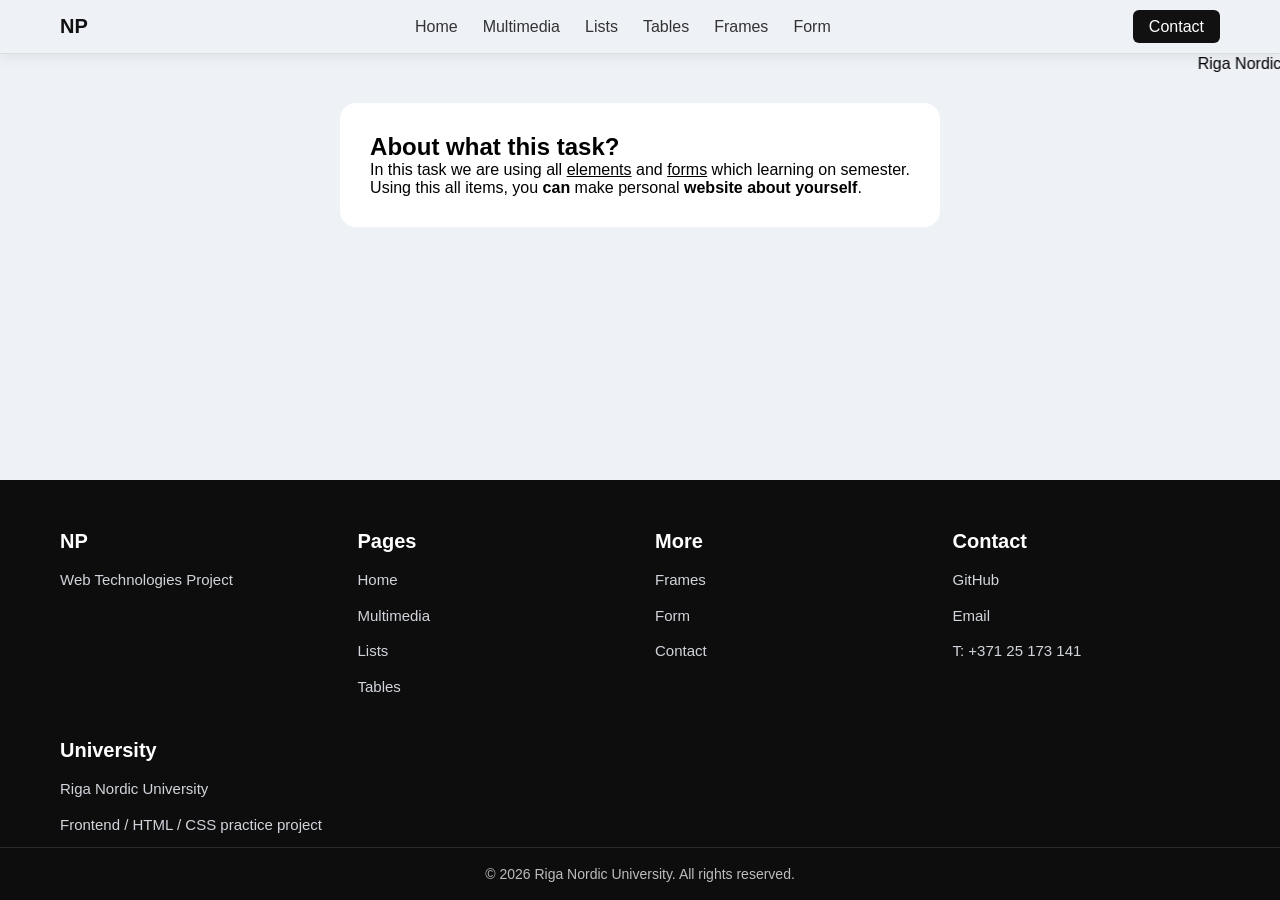
<file: index.html>
<!DOCTYPE html>
<html>
    <head>
        <title>Home</title>
        <link rel="stylesheet" href="style.css">
    </head>
    
    <body>
        
        <header class="header-home">
            <div class="header-container">

                <div class="logo">
                    <a href="#">NP</a>
                </div>
            <nav class="nav">
                <ul class="nav-list">
                    <li><a href="index.html">Home</a></li>
                    <li><a href="multimedia.html">Multimedia</a></li>
                    <li><a href="lists.html">Lists</a></li>
                    <li><a href="tables.html">Tables</a></li>
                    <li><a href="frames.html">Frames</a></li>
                    <li><a href="form.html">Form</a></li>   
                </ul>
            </nav>
            <div class="header-actions">
                <a href="#contact" class="btn">Contact</a>
            </div>
            </div>
        </header>

        <marquee>Riga Nordic University ( ‾́ ◡ ‾́ )</marquee>
        
        <section id="home">
            <h2>About what this task?</h2>
            <p>In this task we are using all <u>elements</u> and <u>forms</u> which learning on semester. </p>
            <p>Using this all items, you <b>can</b> make personal <b>website about yourself</b>.</p>
        </section>
        
        <footer class="footer">
        <div class="footer-container">

        <div class="footer-column">
            <h3>NP</h3>
            <p>Web Technologies Project</p>
        </div>

        <div class="footer-column">
            <h4>Pages</h4>
            <a href="index.html">Home</a>
            <a href="multimedia.html">Multimedia</a>
            <a href="lists.html">Lists</a>
            <a href="tables.html">Tables</a>
        </div>

        <div class="footer-column">
            <h4>More</h4>
            <a href="frames.html">Frames</a>
            <a href="form.html">Form</a>
            <a href="#">Contact</a>
        </div>

        <div class="footer-column" id="contact">
            <h4>Contact</h4>
            <a href="https://github.com/Akro38">GitHub</a>
            <a href="https://mail.google.com/">Email</a>
            <p>T: +371 25 173 141</p>
        </div>

        <div class="footer-column">
            <h4>University</h4>
            <p>Riga Nordic University</p>
            <p>Frontend / HTML / CSS practice project</p>
        </div>

    </div>

    <div class="footer-bottom">
        <p>© 2026 Riga Nordic University. All rights reserved.</p>
    </div>
</footer>
    </body>
</html>
</file>
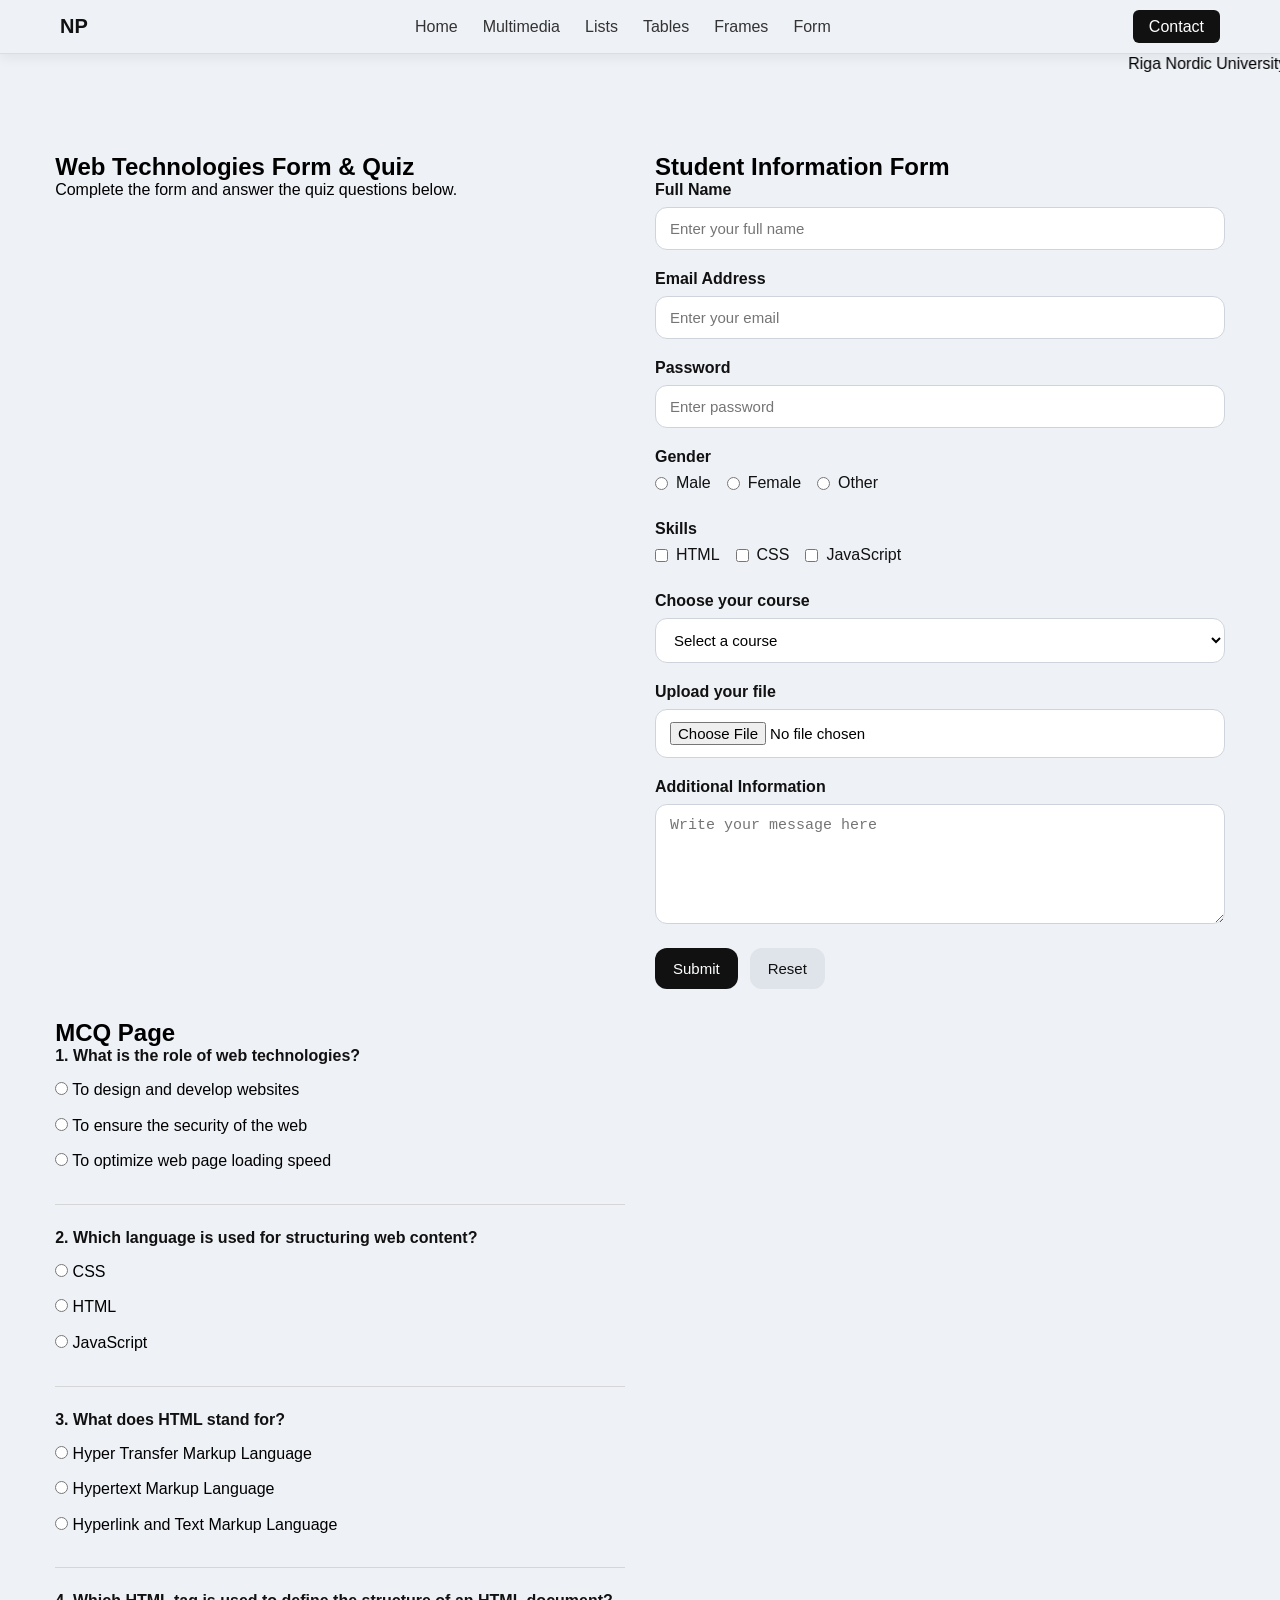
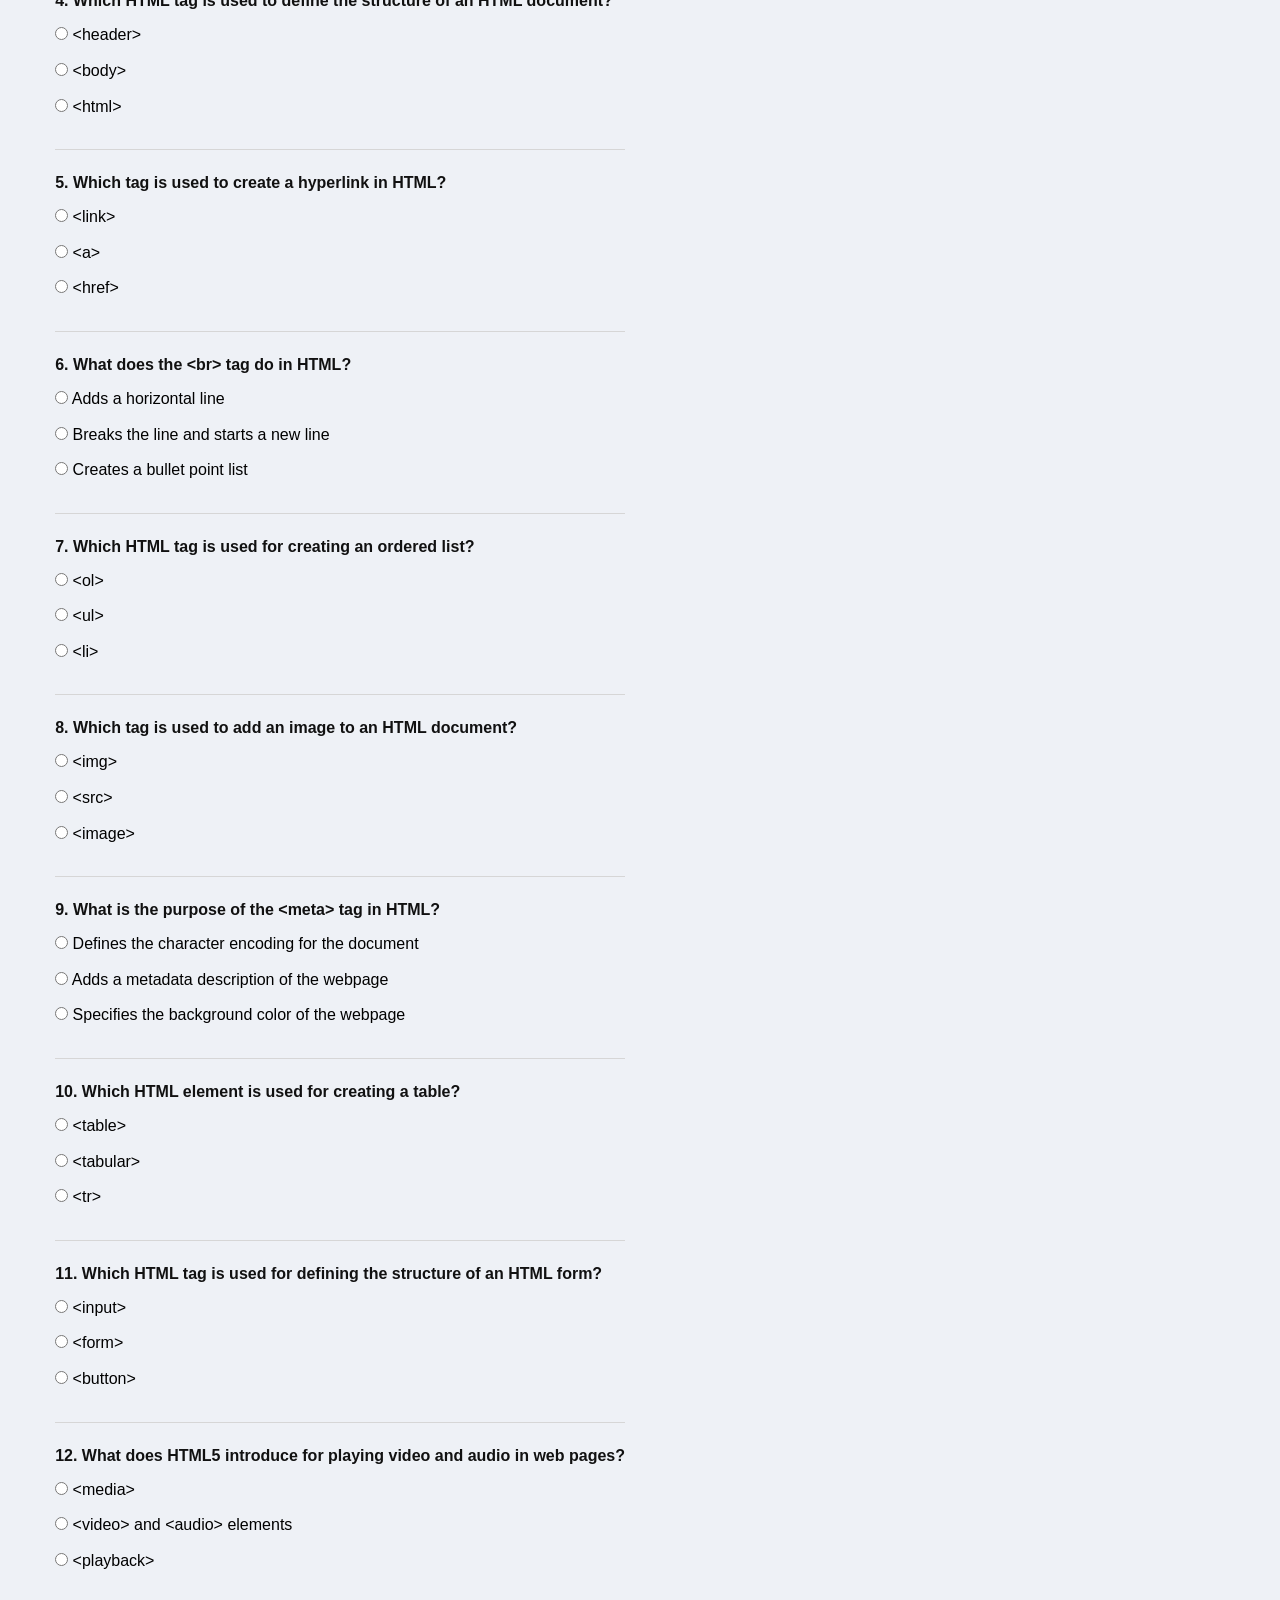
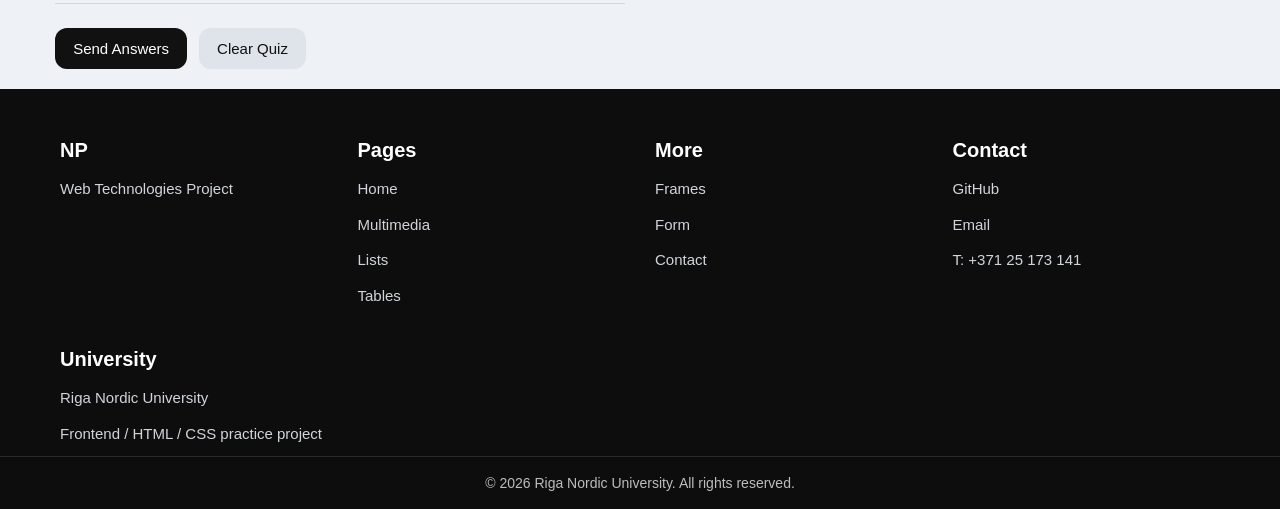
<file: form.html>
<!DOCTYPE html>
<html>
    <head>
        <title>Form</title>
        <link rel="stylesheet" href="style.css">
    </head>
    
    <body>
        <header class="header-form">
            <div class="header-container">

                <div class="logo">
                    <a href="#">NP</a>
                </div>
            <nav class="nav">
                <ul class="nav-list">
                    <li><a href="index.html">Home</a></li>
                    <li><a href="multimedia.html">Multimedia</a></li>
                    <li><a href="lists.html">Lists</a></li>
                    <li><a href="tables.html">Tables</a></li>
                    <li><a href="frames.html">Frames</a></li>
                    <li><a href="form.html">Form</a></li>   
                </ul>
            </nav>
            <div class="header-actions">
                <a href="#contact" class="btn">Contact</a>
            </div>
            </div>
        </header>

        <marquee>Riga Nordic University ( ‾́ ◡ ‾́ )</marquee>
        

        

    <main class="form-layout">
        <section class="form-hero">
            <h1>Web Technologies Form & Quiz</h1>
            <p>Complete the form and answer the quiz questions below.</p>
        </section>

        <section class="form-card">
            <h2>Student Information Form</h2>

            <form action="#" method="post" enctype="multipart/form-data">

                <div class="form-group">
                    <label for="fullname">Full Name</label>
                    <input type="text" id="fullname" name="fullname" placeholder="Enter your full name">
                </div>

                <div class="form-group">
                    <label for="email">Email Address</label>
                    <input type="text" id="email" name="email" placeholder="Enter your email">
                </div>

                <div class="form-group">
                    <label for="password">Password</label>
                    <input type="password" id="password" name="password" placeholder="Enter password">
                </div>

                <div class="form-group">
                    <label>Gender</label>
                    <div class="inline-options">
                        <label><input type="radio" name="gender" value="male"> Male</label>
                        <label><input type="radio" name="gender" value="female"> Female</label>
                        <label><input type="radio" name="gender" value="other"> Other</label>
                    </div>
                </div>

                <div class="form-group">
                    <label>Skills</label>
                    <div class="inline-options">
                        <label><input type="checkbox" name="skills" value="html"> HTML</label>
                        <label><input type="checkbox" name="skills" value="css"> CSS</label>
                        <label><input type="checkbox" name="skills" value="javascript"> JavaScript</label>
                    </div>
                </div>

                <div class="form-group">
                    <label for="course">Choose your course</label>
                    <select id="course" name="course">
                        <option value="">Select a course</option>
                        <option value="web-design">Web Design</option>
                        <option value="frontend">Frontend Development</option>
                        <option value="backend">Backend Development</option>
                    </select>
                </div>

                <div class="form-group">
                    <label for="file">Upload your file</label>
                    <input type="file" id="file" name="file">
                </div>

                <div class="form-group">
                    <label for="message">Additional Information</label>
                    <textarea id="message" name="message" rows="5" placeholder="Write your message here"></textarea>
                </div>

                <div class="form-buttons">
                    <input type="submit" value="Submit" class="btn-primary">
                    <input type="reset" value="Reset" class="btn-secondary">
                </div>
            </form>
        </section>

        <section class="quiz-card" id="quiz">
            <h2>MCQ Page</h2>

            <form action="#" method="post">

                <div class="question-block">
                    <p>1. What is the role of web technologies?</p>
                    <label><input type="radio" name="q1"> To design and develop websites</label>
                    <label><input type="radio" name="q1"> To ensure the security of the web</label>
                    <label><input type="radio" name="q1"> To optimize web page loading speed</label>
                </div>

                <div class="question-block">
                    <p>2. Which language is used for structuring web content?</p>
                    <label><input type="radio" name="q2"> CSS</label>
                    <label><input type="radio" name="q2"> HTML</label>
                    <label><input type="radio" name="q2"> JavaScript</label>
                </div>

                <div class="question-block">
                    <p>3. What does HTML stand for?</p>
                    <label><input type="radio" name="q3"> Hyper Transfer Markup Language</label>
                    <label><input type="radio" name="q3"> Hypertext Markup Language</label>
                    <label><input type="radio" name="q3"> Hyperlink and Text Markup Language</label>
                </div>

                <div class="question-block">
                    <p>4. Which HTML tag is used to define the structure of an HTML document?</p>
                    <label><input type="radio" name="q4"> &lt;header&gt;</label>
                    <label><input type="radio" name="q4"> &lt;body&gt;</label>
                    <label><input type="radio" name="q4"> &lt;html&gt;</label>
                </div>

                <div class="question-block">
                    <p>5. Which tag is used to create a hyperlink in HTML?</p>
                    <label><input type="radio" name="q5"> &lt;link&gt;</label>
                    <label><input type="radio" name="q5"> &lt;a&gt;</label>
                    <label><input type="radio" name="q5"> &lt;href&gt;</label>
                </div>

                <div class="question-block">
                    <p>6. What does the &lt;br&gt; tag do in HTML?</p>
                    <label><input type="radio" name="q6"> Adds a horizontal line</label>
                    <label><input type="radio" name="q6"> Breaks the line and starts a new line</label>
                    <label><input type="radio" name="q6"> Creates a bullet point list</label>
                </div>

                <div class="question-block">
                    <p>7. Which HTML tag is used for creating an ordered list?</p>
                    <label><input type="radio" name="q7"> &lt;ol&gt;</label>
                    <label><input type="radio" name="q7"> &lt;ul&gt;</label>
                    <label><input type="radio" name="q7"> &lt;li&gt;</label>
                </div>

                <div class="question-block">
                    <p>8. Which tag is used to add an image to an HTML document?</p>
                    <label><input type="radio" name="q8"> &lt;img&gt;</label>
                    <label><input type="radio" name="q8"> &lt;src&gt;</label>
                    <label><input type="radio" name="q8"> &lt;image&gt;</label>
                </div>

                <div class="question-block">
                    <p>9. What is the purpose of the &lt;meta&gt; tag in HTML?</p>
                    <label><input type="radio" name="q9"> Defines the character encoding for the document</label>
                    <label><input type="radio" name="q9"> Adds a metadata description of the webpage</label>
                    <label><input type="radio" name="q9"> Specifies the background color of the webpage</label>
                </div>

                <div class="question-block">
                    <p>10. Which HTML element is used for creating a table?</p>
                    <label><input type="radio" name="q10"> &lt;table&gt;</label>
                    <label><input type="radio" name="q10"> &lt;tabular&gt;</label>
                    <label><input type="radio" name="q10"> &lt;tr&gt;</label>
                </div>

                <div class="question-block">
                    <p>11. Which HTML tag is used for defining the structure of an HTML form?</p>
                    <label><input type="radio" name="q11"> &lt;input&gt;</label>
                    <label><input type="radio" name="q11"> &lt;form&gt;</label>
                    <label><input type="radio" name="q11"> &lt;button&gt;</label>
                </div>

                <div class="question-block">
                    <p>12. What does HTML5 introduce for playing video and audio in web pages?</p>
                    <label><input type="radio" name="q12"> &lt;media&gt;</label>
                    <label><input type="radio" name="q12"> &lt;video&gt; and &lt;audio&gt; elements</label>
                    <label><input type="radio" name="q12"> &lt;playback&gt;</label>
                </div>

                <div class="form-buttons">
                    <input type="submit" value="Send Answers" class="btn-primary">
                    <input type="reset" value="Clear Quiz" class="btn-secondary">
                </div>

            </form>
        </section>
    </main>

                <footer class="footer">
        <div class="footer-container">

        <div class="footer-column">
            <h3>NP</h3>
            <p>Web Technologies Project</p>
        </div>

        <div class="footer-column">
            <h4>Pages</h4>
            <a href="index.html">Home</a>
            <a href="multimedia.html">Multimedia</a>
            <a href="lists.html">Lists</a>
            <a href="tables.html">Tables</a>
        </div>

        <div class="footer-column">
            <h4>More</h4>
            <a href="frames.html">Frames</a>
            <a href="form.html">Form</a>
            <a href="#">Contact</a>
        </div>

        <div class="footer-column" id="contact">
            <h4>Contact</h4>
            <a href="https://github.com/Akro38">GitHub</a>
            <a href="https://mail.google.com/">Email</a>
            <p>T: +371 25 173 141</p>
        </div>

        <div class="footer-column">
            <h4>University</h4>
            <p>Riga Nordic University</p>
            <p>Frontend / HTML / CSS practice project</p>
        </div>

    </div>

    <div class="footer-bottom">
        <p>© 2026 Riga Nordic University. All rights reserved.</p>
    </div>
</footer>
</body>
</html>
</file>
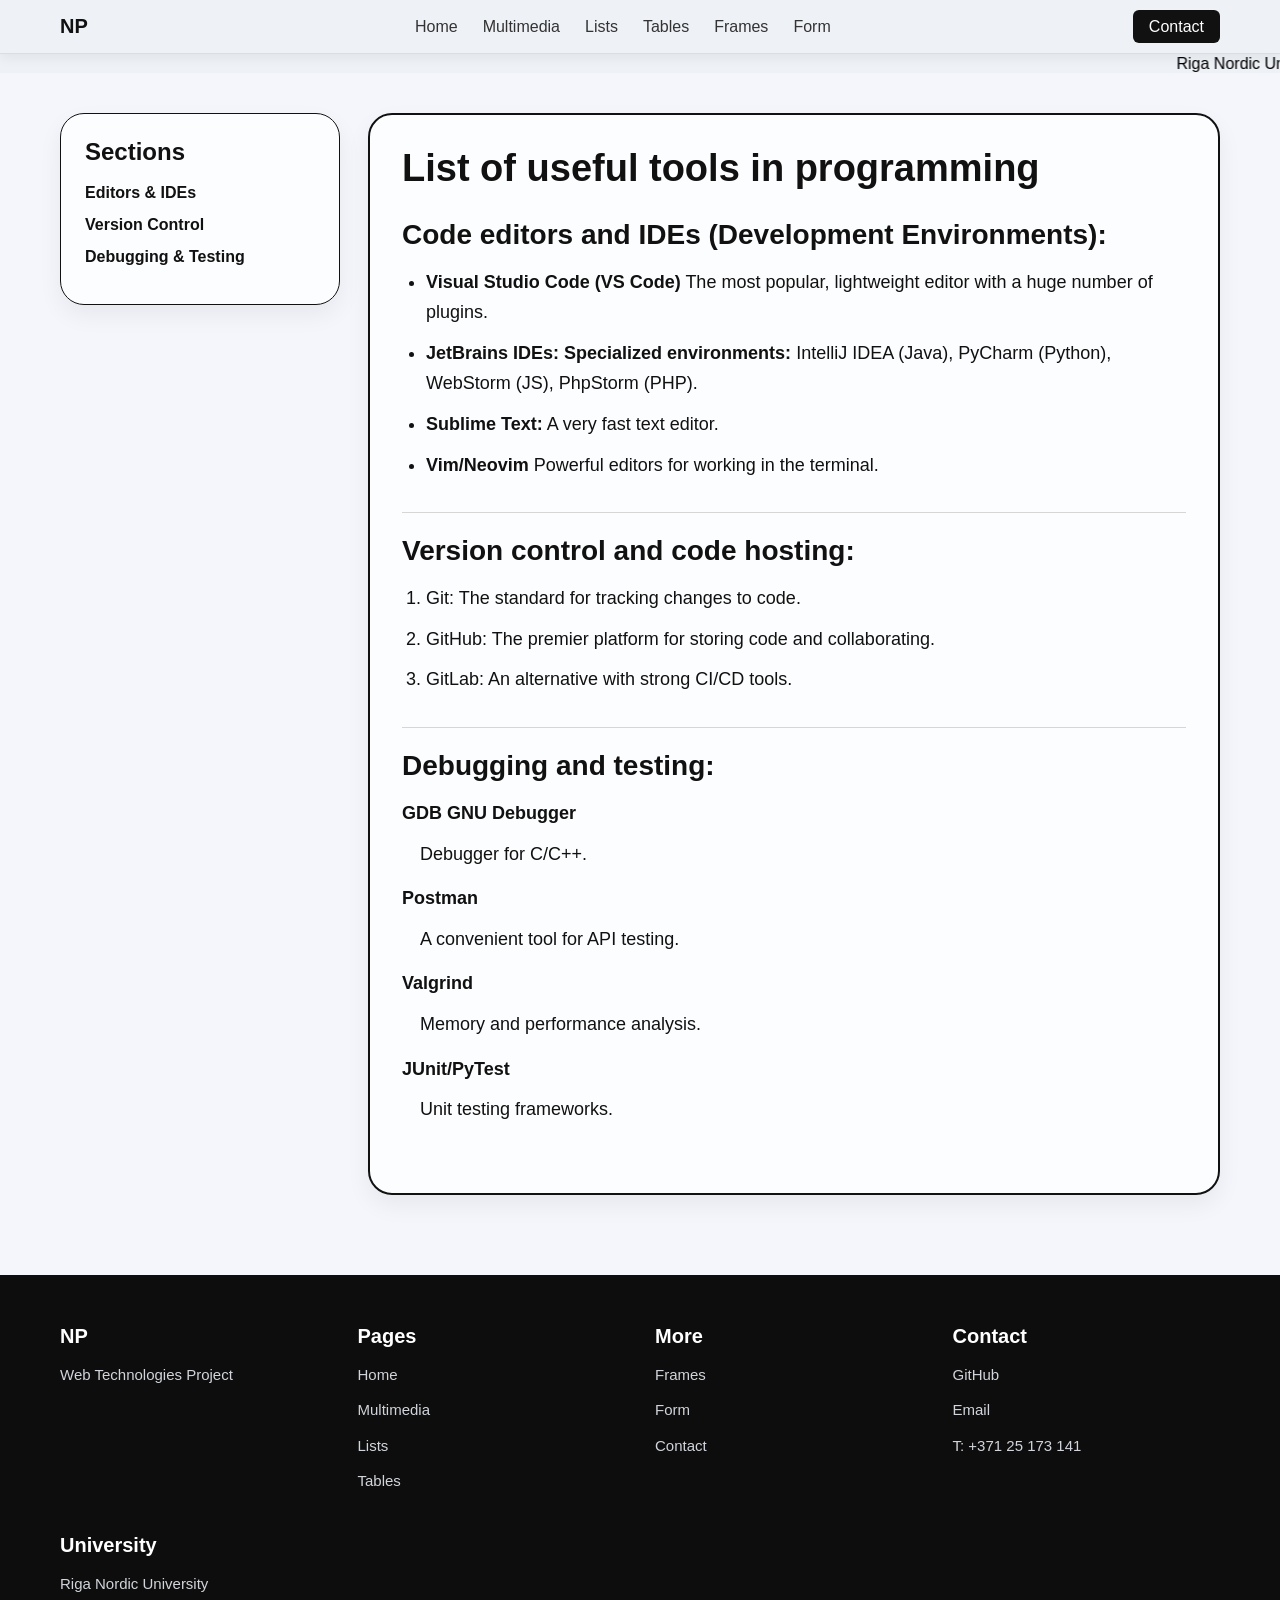
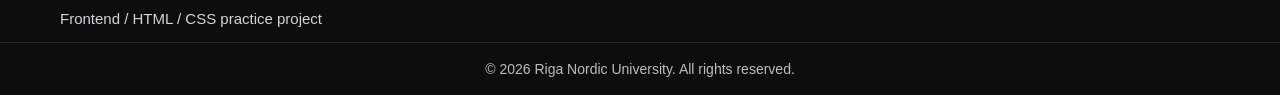
<file: frames.html>
<!DOCTYPE html>
<html>
    <head>
        <title>Frames</title>
        <link rel="stylesheet" href="style.css">
    </head>

    <body>
        <header class="header-frames">
            <div class="header-container">

                <div class="logo">
                    <a href="#">NP</a>
                </div>
            <nav class="nav">
                <ul class="nav-list">
                    <li><a href="index.html">Home</a></li>
                    <li><a href="multimedia.html">Multimedia</a></li>
                    <li><a href="lists.html">Lists</a></li>
                    <li><a href="tables.html">Tables</a></li>
                    <li><a href="frames.html">Frames</a></li>
                    <li><a href="form.html">Form</a></li>   
                </ul>
            </nav>
            <div class="header-actions">
                <a href="#contact" class="btn">Contact</a>
            </div>
            </div>
        </header>

        <marquee>Riga Nordic University ( ‾́ ◡ ‾́ )</marquee>
        

        <section class="lists-frame">
    <div class="lists-layout">

        <aside class="lists-sidebar">
            <h2>Sections</h2>
            <ul>
                <li><a href="#editors">Editors & IDEs</a></li>
                <li><a href="#version">Version Control</a></li>
                <li><a href="#debugging">Debugging & Testing</a></li>
            </ul>
        </aside>

        <main class="lists-main">
            <h1>List of useful tools in programming</h1>

            <div class="content-block" id="editors">
                <h2>Code editors and IDEs (Development Environments):</h2>
                <ul>
                    <li><b>Visual Studio Code (VS Code)</b> The most popular, lightweight editor with a huge number of plugins.</li>
                    <li><b>JetBrains IDEs: Specialized environments:</b> IntelliJ IDEA (Java), PyCharm (Python), WebStorm (JS), PhpStorm (PHP).</li>
                    <li><b>Sublime Text:</b> A very fast text editor.</li>
                    <li><b>Vim/Neovim</b> Powerful editors for working in the terminal.</li>
                </ul>
            </div>

            <div class="content-block" id="version">
                <h2>Version control and code hosting:</h2>
                <ol>
                    <li>Git: The standard for tracking changes to code.</li>
                    <li>GitHub: The premier platform for storing code and collaborating.</li>
                    <li>GitLab: An alternative with strong CI/CD tools.</li>
                </ol>
            </div>

            <div class="content-block" id="debugging">
                <h2>Debugging and testing:</h2>
                <dl>
                    <dt>GDB GNU Debugger</dt>
                    <dd>Debugger for C/C++.</dd>

                    <dt>Postman</dt>
                    <dd>A convenient tool for API testing.</dd>

                    <dt>Valgrind</dt>
                    <dd>Memory and performance analysis.</dd>

                    <dt>JUnit/PyTest</dt>
                    <dd>Unit testing frameworks.</dd>
                </dl>
            </div>
        </main>

    </div>
</section>

            <footer class="footer">
        <div class="footer-container">

        <div class="footer-column">
            <h3>NP</h3>
            <p>Web Technologies Project</p>
        </div>

        <div class="footer-column">
            <h4>Pages</h4>
            <a href="index.html">Home</a>
            <a href="multimedia.html">Multimedia</a>
            <a href="lists.html">Lists</a>
            <a href="tables.html">Tables</a>
        </div>

        <div class="footer-column">
            <h4>More</h4>
            <a href="frames.html">Frames</a>
            <a href="form.html">Form</a>
            <a href="#">Contact</a>
        </div>

        <div class="footer-column" id="contact">
            <h4>Contact</h4>
            <a href="https://github.com/Akro38">GitHub</a>
            <a href="https://mail.google.com/">Email</a>
            <p>T: +371 25 173 141</p>
        </div>

        <div class="footer-column">
            <h4>University</h4>
            <p>Riga Nordic University</p>
            <p>Frontend / HTML / CSS practice project</p>
        </div>

    </div>

    <div class="footer-bottom">
        <p>© 2026 Riga Nordic University. All rights reserved.</p>
    </div>
</footer>
        
    </body>
</html>
</file>
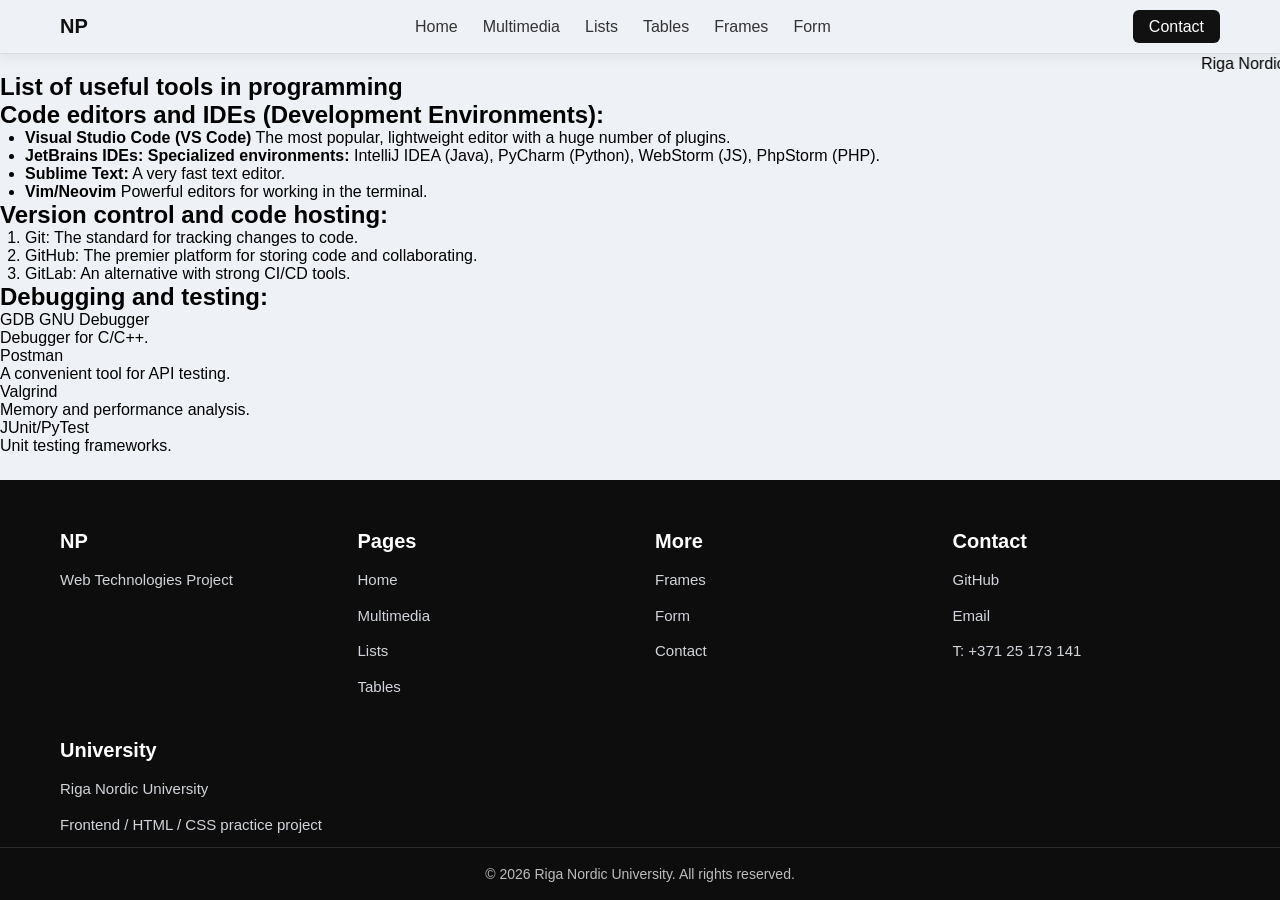
<file: lists.html>
<!DOCTYPE html>
<html>
    <head>
        <title>Lists</title>
        <link rel="stylesheet" href="style.css">
    </head>

    <body>
        <header class="header-lists">
            <div class="header-container">

                <div class="logo">
                    <a href="#">NP</a>
                </div>
            <nav class="nav">
                <ul class="nav-list">
                    <li><a href="index.html">Home</a></li>
                    <li><a href="multimedia.html">Multimedia</a></li>
                    <li><a href="lists.html">Lists</a></li>
                    <li><a href="tables.html">Tables</a></li>
                    <li><a href="frames.html">Frames</a></li>
                    <li><a href="form.html">Form</a></li>   
                </ul>
            </nav>
            <div class="header-actions">
                <a href="#contact" class="btn">Contact</a>
            </div>
            </div>
        </header>

        <marquee>Riga Nordic University ( ‾́ ◡ ‾́ )</marquee>
        

        <section class="lists">
            <div class="container-list">
            <h1>List of useful tools in programming</h1>

                <div class="list-bulleted">
                <h2>Code editors and IDEs (Development Environments):</h2>
                    <ul>
                        <li><b>Visual Studio Code (VS Code)</b> The most popular, lightweight editor with a huge number of plugins.</li>
                        <li><b>JetBrains IDEs: Specialized environments:</b> IntelliJ IDEA (Java), PyCharm (Python), WebStorm (JS), PhpStorm (PHP).</li>
                        <li><b>Sublime Text:</b> A very fast text editor.</li>
                        <li><b>Vim/Neovim</b> Powerful editors for working in the terminal.</li>
                    </ul>
                </div>

                <div class="list-bulleted">
                <h2>Version control and code hosting:</h2>
                    <ol>
                        <li>Git: The standard for tracking changes to code.</li>
                        <li>GitHub: The premier platform for storing code and collaborating.</li>
                        <li>GitLab: An alternative with strong CI/CD tools.</li>
                    </ol>
                </div>

                <div class="list-dt">
                <h2>Debugging and testing:</h2>
                    <dl>
                        <dt>GDB GNU Debugger</dt>
                        <dd>Debugger for C/C++.</dd>

                        <dt>Postman</dt>
                        <dd>A convenient tool for API testing.</dd>

                        <dt>Valgrind</dt>
                        <dd>Memory and performance analysis.</dd>

                        <dt>JUnit/PyTest</dt>
                        <dd>Unit testing frameworks.</dd>
                    </dl>
                </div>
                    

            </div>
        </section>

               <footer class="footer">
        <div class="footer-container">

        <div class="footer-column">
            <h3>NP</h3>
            <p>Web Technologies Project</p>
        </div>

        <div class="footer-column">
            <h4>Pages</h4>
            <a href="index.html">Home</a>
            <a href="multimedia.html">Multimedia</a>
            <a href="lists.html">Lists</a>
            <a href="tables.html">Tables</a>
        </div>

        <div class="footer-column">
            <h4>More</h4>
            <a href="frames.html">Frames</a>
            <a href="form.html">Form</a>
            <a href="#">Contact</a>
        </div>

        <div class="footer-column" id="contact">
            <h4>Contact</h4>
            <a href="https://github.com/Akro38">GitHub</a>
            <a href="https://mail.google.com/">Email</a>
            <p>T: +371 25 173 141</p>
        </div>

        <div class="footer-column">
            <h4>University</h4>
            <p>Riga Nordic University</p>
            <p>Frontend / HTML / CSS practice project</p>
        </div>

    </div>

    <div class="footer-bottom">
        <p>© 2026 Riga Nordic University. All rights reserved.</p>
    </div>
</footer>
        
    </body>
</html>
</file>
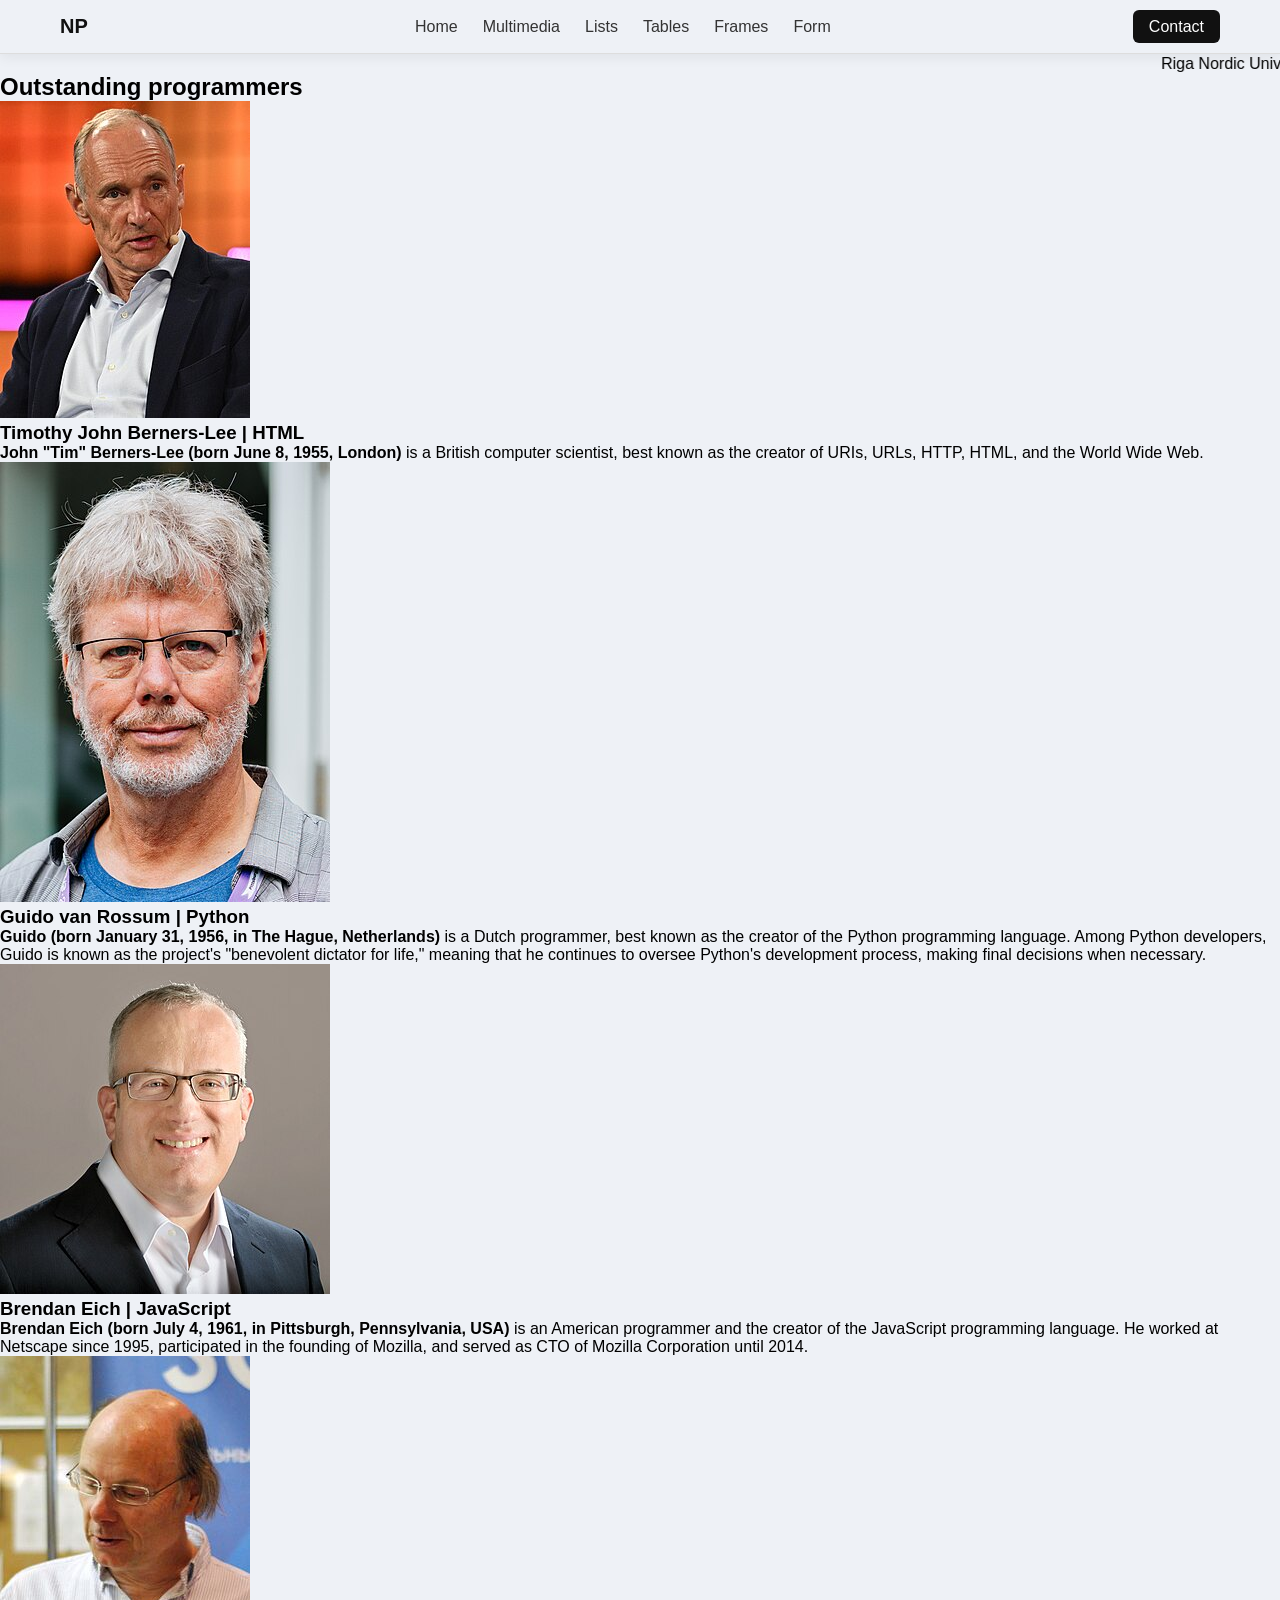
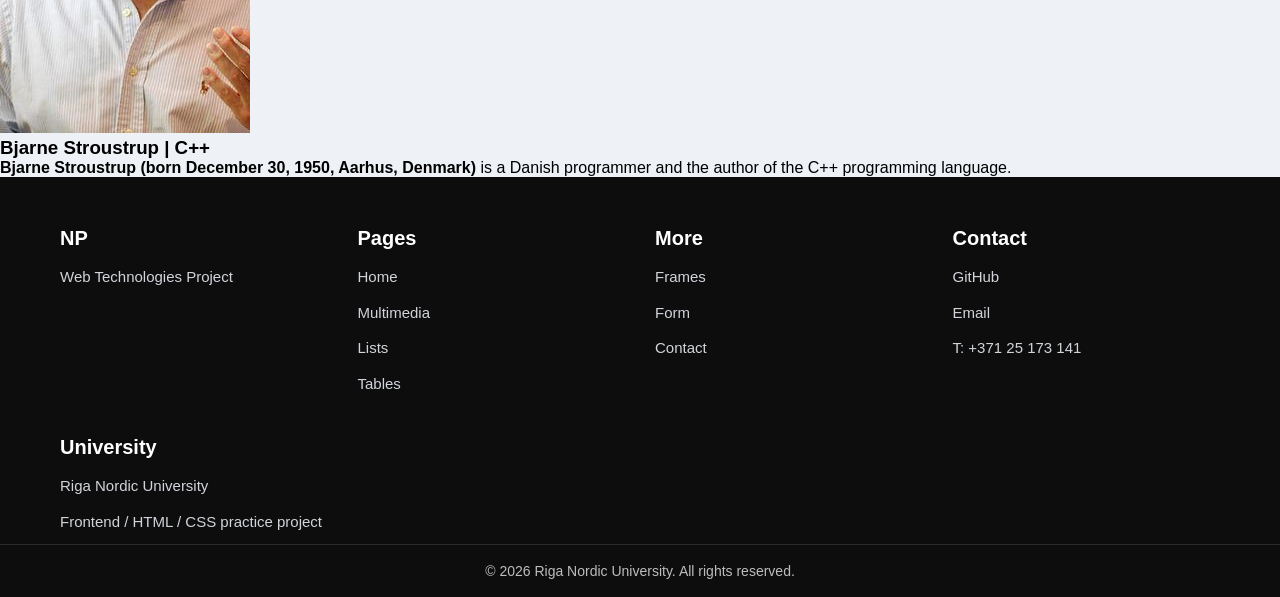
<file: multimedia.html>
<!DOCTYPE html>
<html>
    <head>
        <title>Multimedia</title>
        <link rel="stylesheet" href="style.css">
    </head>
    
    <body>
        <header class="header-multimedia">
            <div class="header-container">

                <div class="logo">
                    <a href="#">NP</a>
                </div>
            <nav class="nav">
                <ul class="nav-list">
                    <li><a href="index.html">Home</a></li>
                    <li><a href="multimedia.html">Multimedia</a></li>
                    <li><a href="lists.html">Lists</a></li>
                    <li><a href="tables.html">Tables</a></li>
                    <li><a href="frames.html">Frames</a></li>
                    <li><a href="form.html">Form</a></li>   
                </ul>
            </nav>
            <div class="header-actions">
                <a href="#contact" class="btn">Contact</a>
            </div>
            </div>
        </header>

        <marquee>Riga Nordic University ( ‾́ ◡ ‾́ )</marquee>
        

        <section class="gallery">
            <div class="container">
                <h1>Outstanding programmers</h1>

                <div class="card">
                    <img src="tim.jpg" alt="">
                    <h3>Timothy John Berners-Lee | HTML</h3>
                    <p><b>John "Tim" Berners-Lee (born June 8, 1955, London)</b> is a British computer scientist, best known as the creator of URIs, URLs, HTTP, HTML, and the World Wide Web.</p>
                </div>
                <div>
                    <img src="guido.jpg" alt="">
                    <h3>Guido van Rossum | Python</h3>
                    <p><b>Guido (born January 31, 1956, in The Hague, Netherlands)</b> is a Dutch programmer, best known as the creator of the Python programming language. Among Python developers, Guido is known as the project's "benevolent dictator for life," meaning that he continues to oversee Python's development process, making final decisions when necessary.</p>
                </div>
                <div>
                    <img src="brendan.jpg" alt="">
                    <h3>Brendan Eich | JavaScript</h3>
                    <p><b>Brendan Eich (born July 4, 1961, in Pittsburgh, Pennsylvania, USA)</b> is an American programmer and the creator of the JavaScript programming language. He worked at Netscape since 1995, participated in the founding of Mozilla, and served as CTO of Mozilla Corporation until 2014.</p>
                </div>
                <div>
                    <img src="bjarne.jpg" alt="">
                    <h3>Bjarne Stroustrup | C++</h3>
                    <p><b>Bjarne Stroustrup (born December 30, 1950, Aarhus, Denmark)</b> is a Danish programmer and the author of the C++ programming language.</p>
                </div>
                </div>
            </div>

                    <footer class="footer">
        <div class="footer-container">

        <div class="footer-column">
            <h3>NP</h3>
            <p>Web Technologies Project</p>
        </div>

        <div class="footer-column">
            <h4>Pages</h4>
            <a href="index.html">Home</a>
            <a href="multimedia.html">Multimedia</a>
            <a href="lists.html">Lists</a>
            <a href="tables.html">Tables</a>
        </div>

        <div class="footer-column">
            <h4>More</h4>
            <a href="frames.html">Frames</a>
            <a href="form.html">Form</a>
            <a href="#">Contact</a>
        </div>

        <div class="footer-column" id="contact">
            <h4>Contact</h4>
            <a href="https://github.com/Akro38">GitHub</a>
            <a href="https://mail.google.com/">Email</a>
            <p>T: +371 25 173 141</p>
        </div>

        <div class="footer-column">
            <h4>University</h4>
            <p>Riga Nordic University</p>
            <p>Frontend / HTML / CSS practice project</p>
        </div>

    </div>

    <div class="footer-bottom">
        <p>© 2026 Riga Nordic University. All rights reserved.</p>
    </div>
</footer>
    </body>
</html>
</file>
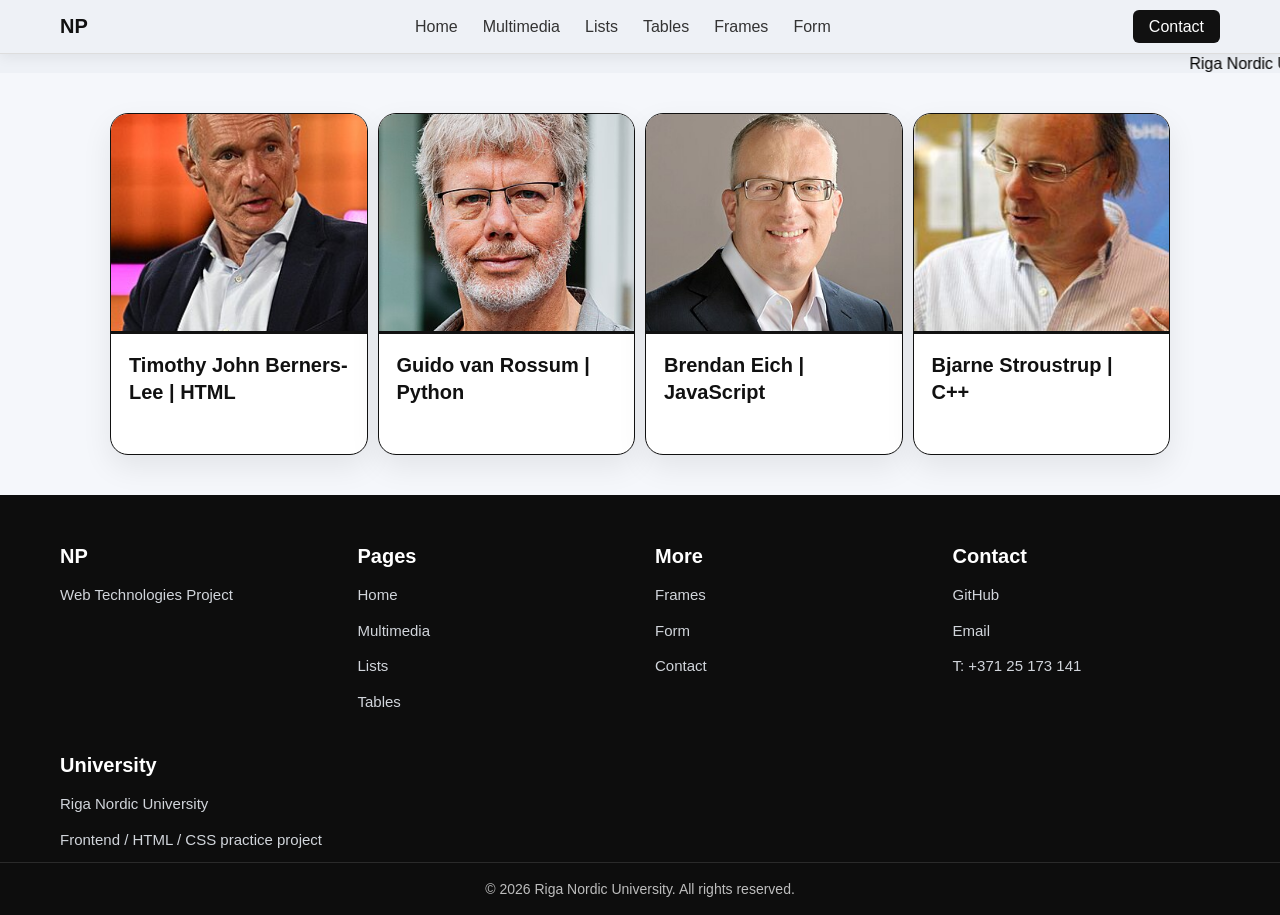
<file: tables.html>
<!DOCTYPE html>
<html>
    <head>
        <title>Tables</title>
        <link rel="stylesheet" href="style.css">
    </head>

    <body>
        <header class="header-tables">
            <div class="header-container">

                <div class="logo">
                    <a href="#">NP</a>
                </div>
            <nav class="nav">
                <ul class="nav-list">
                    <li><a href="index.html">Home</a></li>
                    <li><a href="multimedia.html">Multimedia</a></li>
                    <li><a href="lists.html">Lists</a></li>
                    <li><a href="tables.html">Tables</a></li>
                    <li><a href="frames.html">Frames</a></li>
                    <li><a href="form.html">Form</a></li>   
                </ul>
            </nav>
            <div class="header-actions">
                <a href="#contact" class="btn">Contact</a>
            </div>
            </div>
        </header>

        <marquee>Riga Nordic University ( ‾́ ◡ ‾́ )</marquee>
        

        <section class="gallery-table">
            <div class="cantainer">
                
                <div class="card-grid">

                    <div class="card-table">
                        <img src="tim.jpg" alt="">
                        <div class="card-content">
                            <h3>Timothy John Berners-Lee | HTML</h3>
                            <p></p>
                        </div>
                    </div>

                    <div class="card-table">
                        <img src="guido.jpg" alt="">
                        <div class="card-content">
                            <h3>Guido van Rossum | Python</h3>
                            <p></p>
                        </div>
                    </div>

                    <div class="card-table">
                        <img src="brendan.jpg" alt="">
                        <div class="card-content">
                            <h3>Brendan Eich | JavaScript</h3>
                            <p></p>
                        </div>
                    </div>

                    <div class="card-table">
                        <img src="bjarne.jpg" alt="">
                        <div class="card-content">
                            <h3>Bjarne Stroustrup | C++</h3>
                            <p></p>
                        </div>
                    </div>

                </div>

            </div>
        </section>

                <footer class="footer">
        <div class="footer-container">

        <div class="footer-column">
            <h3>NP</h3>
            <p>Web Technologies Project</p>
        </div>

        <div class="footer-column">
            <h4>Pages</h4>
            <a href="index.html">Home</a>
            <a href="multimedia.html">Multimedia</a>
            <a href="lists.html">Lists</a>
            <a href="tables.html">Tables</a>
        </div>

        <div class="footer-column">
            <h4>More</h4>
            <a href="frames.html">Frames</a>
            <a href="form.html">Form</a>
            <a href="#">Contact</a>
        </div>

        <div class="footer-column" id="contact">
            <h4>Contact</h4>
            <a href="https://github.com/Akro38">GitHub</a>
            <a href="https://mail.google.com/">Email</a>
            <p>T: +371 25 173 141</p>
        </div>

        <div class="footer-column">
            <h4>University</h4>
            <p>Riga Nordic University</p>
            <p>Frontend / HTML / CSS practice project</p>
        </div>

    </div>

    <div class="footer-bottom">
        <p>© 2026 Riga Nordic University. All rights reserved.</p>
    </div>
</footer>
        
    </body>
</html>
</file>
<file: style.css>
* {
    margin: 0;
    padding: 0;
    box-sizing: border-box;
}
html {
    height: 100%;
    scroll-behavior: smooth;
}

body {
    min-height: 100vh;
    margin: 0;
    display: flex;
    flex-direction: column;
    background: #eef1f6;
    font-family: Arial, sans-serif;
}


main {
    flex: 1;
    padding: 80px 40px 20px;
}


.header-multimedia,
.header-lists,
.header-tables,
.header-form,
.header-frames,
.header-home {
    position: sticky;
    top: 0;
    z-index: 1000;
    width: 100%;
    background: #eef1f6;
    border-bottom: 1px solid #ddd;
    box-shadow: 0 4px 12px rgba(0, 0, 0, 0.06);
}

.header-container {
    max-width: 1200px;
    margin: 0 auto;
    padding: 15px 20px;
    display: flex;
    align-items: center;
    justify-content: space-between;
}

.header-container {
    max-width: 1200px;
    margin: 0 auto;
    padding: 15px 20px;

    display: flex;
    align-items: center;
    justify-content: space-between;
}


.logo a {
    font-size: 20px;
    font-weight: bold;
    text-decoration: none;
    color: #111;
}


.nav-list {
    display: flex;
    gap: 25px;
    list-style: none;
}

.nav-list a {
    text-decoration: none;
    color: #333;
}


.btn {
    padding: 8px 16px;
    background: #111;
    color: #fff;
    border-radius: 6px;
    text-decoration: none;
}
#home {
    max-width: 1000px;
    margin: 30px auto;
    padding: 30px;

    background: white;
    border-radius: 16px;
}

.gallery-table {
    padding: 40px 0;
    background: #f5f7fb;
}

.cantainer {
    max-width: 1100px;
    margin: 0 auto;
    padding: 0 20px;
    
}
ol, ul {
    padding-left: 25px;
}


.card-grid {
    display: grid;
    grid-template-columns: repeat(4, 1fr);
    gap: 10px;
}


.card-table {
    background: #ffffff;
    border: 1px solid #111111;
    border-radius: 18px;
    overflow: hidden;
    box-shadow: 0 12px 30px rgba(0, 0, 0, 0.08);
    transition: transform 0.25s ease, box-shadow 0.25s ease;
    
}


.card-table:hover {
    transform: translateY(-6px);
    box-shadow: 0 18px 40px rgba(0, 0, 0, 0.14);
}


.card-table img {
    width: 100%;
    height: 220px;
    object-fit: cover;
    display: block;
    border-bottom: 3px solid #111111;
}


.card-content {
    padding: 18px 18px 22px;
    min-height: 120px;
}


.card-content h3 {
    margin: 0 0 10px;
    font-size: 20px;
    line-height: 1.35;
    color: #111111;
}


.card-content p {
    margin: 0;
    font-size: 15px;
    line-height: 1.6;
    color: #4b5563;
}


.card-content p:empty {
    display: none;
}

@media (max-width: 768px) {
    .card-grid {
        grid-template-columns: 1fr;
    }

    .card-table img {
        height: 200px;
    }

    .card-content h3 {
        font-size: 18px;
    }
}


.lists-frame {
    padding: 40px 20px 80px;
    background: #f4f6fb;
    width: 100%;
}

.lists-layout {
    max-width: 1200px;
    margin: 0 auto;
    padding: 0 20px;
    display: grid;
    grid-template-columns: 280px 1fr;
    gap: 28px;
    align-items: start;
    border: #0d0d0d;
    
}



.lists-sidebar {
    background: rgba(255, 255, 255, 0.75);
    border: 1px solid #111;
    border-radius: 24px;
    padding: 24px;
    box-shadow: 0 10px 25px rgba(0, 0, 0, 0.06);
    position: sticky;
    top: 20px;
}

.lists-sidebar h2 {
    font-size: 24px;
    margin-bottom: 18px;
    color: #111;
}

.lists-sidebar ul {
    list-style: none;
    margin: 0;
    padding: 0;
}

.lists-sidebar li {
    margin-bottom: 14px;
}

.lists-sidebar a {
    text-decoration: none;
    color: #111;
    font-size: 16px;
    font-weight: 600;
    transition: 0.2s ease;
}

.lists-sidebar a:hover {
    color: #444;
}



.lists-main {
    background: rgba(255, 255, 255, 0.75);
    border: 2px solid #111;
    border-radius: 24px;
    padding: 32px;
    box-shadow: 0 10px 25px rgba(0, 0, 0, 0.06);

    height: auto;
    min-height: 300px;
    overflow: visible;
}

.lists-main h1 {
    font-size: 38px;
    line-height: 1.15;
    margin-bottom: 28px;
    color: #111;
}



.content-block {
    padding: 22px 0;
    border-top: 1px solid #d6d6d6;

    height: auto;
    overflow: visible;
}

.content-block:first-of-type {
    border-top: none;
    padding-top: 0;
}

.content-block h2 {
    font-size: 28px;
    margin-bottom: 16px;
    color: #111;
}

.content-block ul,
.content-block ol {
    padding-left: 24px;
    margin: 0;
}

.content-block li,
.content-block dt,
.content-block dd {
    font-size: 18px;
    line-height: 1.7;
    margin-bottom: 10px;
    color: #111;
}

.content-block dt {
    font-weight: 700;
    margin-top: 10px;
}

.content-block dd {
    margin-left: 18px;
    margin-bottom: 14px;
}



.content-block ul,
.content-block ol,
.content-block dl {
    overflow: visible;
}

.content-block * {
    max-width: 100%;
    word-wrap: break-word;
}



@media (max-width: 900px) {
    .lists-layout {
        grid-template-columns: 1fr;
    }

    .lists-sidebar {
        position: static;
    }

    .lists-main {
        padding: 24px;
    }

    .lists-main h1 {
        font-size: 30px;
    }

    .content-block h2 {
        font-size: 22px;
    }

    .content-block li,
    .content-block dt,
    .content-block dd {
        font-size: 16px;
    }
}
.form-page {
    padding: 40px 20px 80px;
}

.form-layout {
    max-width: 1280px;
    margin: 0 auto;
    display: grid;
    grid-template-columns: 1fr 1fr;
    gap: 30px;
    align-items: start;
}

.form-frame,
.quiz-frame {
    background: rgba(255, 255, 255, 0.85);
    border: 2px solid #111;
    border-radius: 24px;
    padding: 30px;
    box-shadow: 0 10px 25px rgba(0, 0, 0, 0.06);
}

.form-frame h2,
.quiz-frame h2 {
    font-size: 28px;
    margin-bottom: 20px;
    color: #111;
}
.form-group {
    margin-bottom: 20px;
}

.form-group label {
    display: block;
    margin-bottom: 8px;
    font-weight: 600;
    color: #111;
}

.form-group input,
.form-group select,
.form-group textarea {
    width: 100%;
    padding: 12px 14px;
    border: 1px solid #cfd4dc;
    border-radius: 12px;
    font-size: 15px;
    background: #fff;
}

.form-group textarea {
    resize: vertical;
    min-height: 120px;
}
.inline-options {
    display: flex;
    flex-wrap: wrap;
    gap: 16px;
}

.inline-options label {
    display: flex;
    align-items: center;
    gap: 8px;
    font-weight: 500;
}
.form-buttons {
    display: flex;
    gap: 12px;
    margin-top: 20px;
}

.btn-primary,
.btn-secondary {
    padding: 12px 18px;
    border: none;
    border-radius: 12px;
    cursor: pointer;
    font-size: 15px;
}

.btn-primary {
    background: #111;
    color: #fff;
}

.btn-secondary {
    background: #dfe3ea;
    color: #111;
}
.question-block {
    margin-bottom: 24px;
    padding-bottom: 20px;
    border-bottom: 1px solid #d6d6d6;
}

.question-block p {
    font-weight: 700;
    margin-bottom: 12px;
    color: #111;
}

.question-block label {
    display: block;
    margin-bottom: 10px;
    line-height: 1.6;
}
@media (max-width: 900px) {
    .form-layout {
        grid-template-columns: 1fr;
    }
}
.footer {
    background: #0d0d0d;
    color: #ffffff;
    margin-top: auto;
    padding: 50px 0 0;
    width: 100%;
}

.footer-container {
    max-width: 1200px;
    margin: 0 auto;
    padding: 0 20px;

    display: grid;
    grid-template-columns: repeat(4, 1fr);
    gap: 30px;
    align-items: start;
}

.footer-column h3,
.footer-column h4 {
    margin: 0 0 14px;
    font-size: 20px;
}

.footer-column p,
.footer-column a {
    display: block;
    margin: 0 0 10px;
    font-size: 15px;
    line-height: 1.7;
    color: #d1d5db;
    text-decoration: none;
}

.footer-column a:visited {
    color: #d1d5db;
}

.footer-column a:hover {
    color: #ffffff;
}

.footer-bottom {
    border-top: 1px solid rgba(255,255,255,0.12);
    text-align: center;
    padding: 18px 20px;
    color: #bdbdbd;
    font-size: 14px;
}
.footer a,
.footer a:visited {
    color: #d1d5db;
    text-decoration: none;
}

.footer a:hover {
    color: #ffffff;
}
</file>
